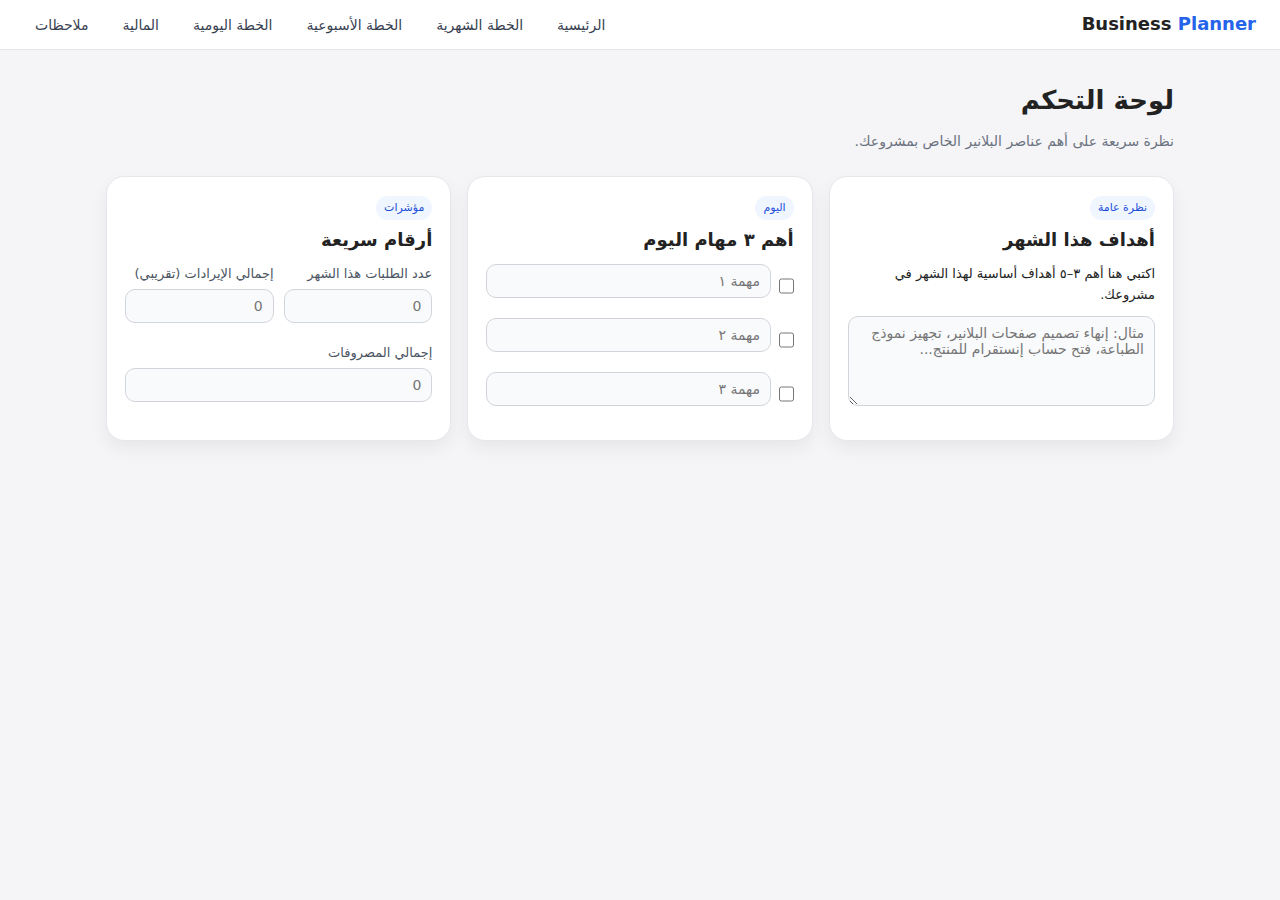
<file: index.html>
<!DOCTYPE html>
<html lang="ar" dir="rtl">
<head>
    <meta charset="UTF-8">
    <title>Business Planner - لوحة التحكم</title>
    <link rel="stylesheet" href="style.css">
</head>
<body>

    <!-- شريط التنقّل -->
    <header class="navbar">
        <div class="logo">Business <span>Planner</span></div>
        <nav>
            <ul>
                <li><a href="index.html">الرئيسية</a></li>
                <li><a href="monthly.html">الخطة الشهرية</a></li>
                <li><a href="weekly.html">الخطة الأسبوعية</a></li>
                <li><a href="daily.html">الخطة اليومية</a></li>
                <li><a href="finances.html">المالية</a></li>
                <li><a href="notes.html">ملاحظات</a></li>
            </ul>
        </nav>
    </header>

    <main class="container">
        <section class="page-header">
            <h1>لوحة التحكم</h1>
            <p>نظرة سريعة على أهم عناصر البلانير الخاص بمشروعك.</p>
        </section>

        <section class="grid grid-3">
            <div class="card">
                <span class="badge">نظرة عامة</span>
                <h2>أهداف هذا الشهر</h2>
                <p style="font-size: 13px; margin-bottom: 10px;">
                    اكتبي هنا أهم ٣–٥ أهداف أساسية لهذا الشهر في مشروعك.
                </p>
                <textarea placeholder="مثال: إنهاء تصميم صفحات البلانير، تجهيز نموذج الطباعة، فتح حساب إنستقرام للمنتج..."></textarea>
            </div>

            <div class="card">
                <span class="badge">اليوم</span>
                <h2>أهم ٣ مهام اليوم</h2>
                <div class="tasks-list">
                    <label class="task-item">
                        <input type="checkbox">
                        <input type="text" placeholder="مهمة ١">
                    </label>
                    <label class="task-item">
                        <input type="checkbox">
                        <input type="text" placeholder="مهمة ٢">
                    </label>
                    <label class="task-item">
                        <input type="checkbox">
                        <input type="text" placeholder="مهمة ٣">
                    </label>
                </div>
            </div>

            <div class="card">
                <span class="badge">مؤشرات</span>
                <h2>أرقام سريعة</h2>
                <div class="row">
                    <div>
                        <label>عدد الطلبات هذا الشهر</label>
                        <input type="number" placeholder="0">
                    </div>
                    <div>
                        <label>إجمالي الإيرادات (تقريبي)</label>
                        <input type="number" placeholder="0">
                    </div>
                    <div>
                        <label>إجمالي المصروفات</label>
                        <input type="number" placeholder="0">
                    </div>
                </div>
            </div>
        </section>
    </main>

</body>
</html>
</file>
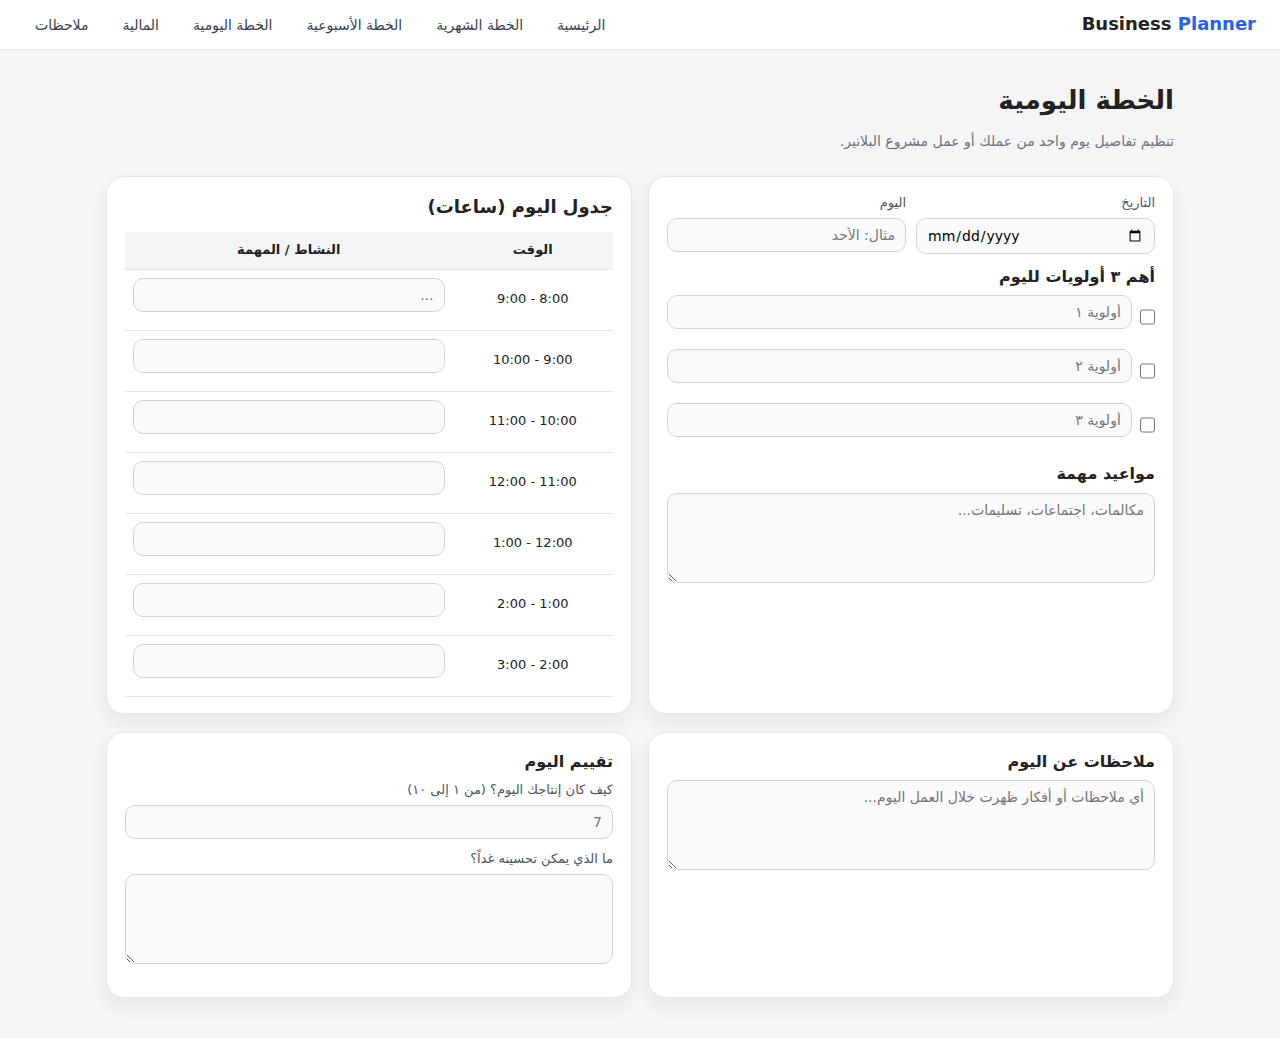
<file: daily.html>
<!DOCTYPE html>
<html lang="ar" dir="rtl">
<head>
    <meta charset="UTF-8">
    <title>الخطة اليومية - Business Planner</title>
    <link rel="stylesheet" href="style.css">
</head>
<body>

<header class="navbar">
    <div class="logo">Business <span>Planner</span></div>
    <nav>
        <ul>
            <li><a href="index.html">الرئيسية</a></li>
            <li><a href="monthly.html">الخطة الشهرية</a></li>
            <li><a href="weekly.html">الخطة الأسبوعية</a></li>
            <li><a href="daily.html">الخطة اليومية</a></li>
            <li><a href="finances.html">المالية</a></li>
            <li><a href="notes.html">ملاحظات</a></li>
        </ul>
    </nav>
</header>

<main class="container">
    <section class="page-header">
        <h1>الخطة اليومية</h1>
        <p>تنظيم تفاصيل يوم واحد من عملك أو عمل مشروع البلانير.</p>
    </section>

    <section class="grid grid-2">
        <div class="card">
            <div class="row">
                <div>
                    <label>التاريخ</label>
                    <input type="date">
                </div>
                <div>
                    <label>اليوم</label>
                    <input type="text" placeholder="مثال: الأحد">
                </div>
            </div>

            <h3>أهم ٣ أولويات لليوم</h3>
            <div class="tasks-list">
                <label class="task-item"><input type="checkbox"><input type="text" placeholder="أولوية ١"></label>
                <label class="task-item"><input type="checkbox"><input type="text" placeholder="أولوية ٢"></label>
                <label class="task-item"><input type="checkbox"><input type="text" placeholder="أولوية ٣"></label>
            </div>

            <h3 style="margin-top: 10px;">مواعيد مهمة</h3>
            <textarea placeholder="مكالمات، اجتماعات، تسليمات..."></textarea>
        </div>

        <div class="card">
            <h2>جدول اليوم (ساعات)</h2>
            <table class="table">
                <thead>
                    <tr>
                        <th>الوقت</th>
                        <th>النشاط / المهمة</th>
                    </tr>
                </thead>
                <tbody>
                    <tr><td>8:00 - 9:00</td><td><input type="text" placeholder="..."></td></tr>
                    <tr><td>9:00 - 10:00</td><td><input type="text"></td></tr>
                    <tr><td>10:00 - 11:00</td><td><input type="text"></td></tr>
                    <tr><td>11:00 - 12:00</td><td><input type="text"></td></tr>
                    <tr><td>12:00 - 1:00</td><td><input type="text"></td></tr>
                    <tr><td>1:00 - 2:00</td><td><input type="text"></td></tr>
                    <tr><td>2:00 - 3:00</td><td><input type="text"></td></tr>
                </tbody>
            </table>
        </div>
    </section>

    <section class="grid grid-2" style="margin-top: 18px;">
        <div class="card">
            <h3>ملاحظات عن اليوم</h3>
            <textarea placeholder="أي ملاحظات أو أفكار ظهرت خلال العمل اليوم..."></textarea>
        </div>
        <div class="card">
            <h3>تقييم اليوم</h3>
            <label>كيف كان إنتاجك اليوم؟ (من ١ إلى ١٠)</label>
            <input type="number" min="1" max="10" placeholder="7">
            <label>ما الذي يمكن تحسينه غداً؟</label>
            <textarea></textarea>
        </div>
    </section>
</main>

</body>
</html>
</file>
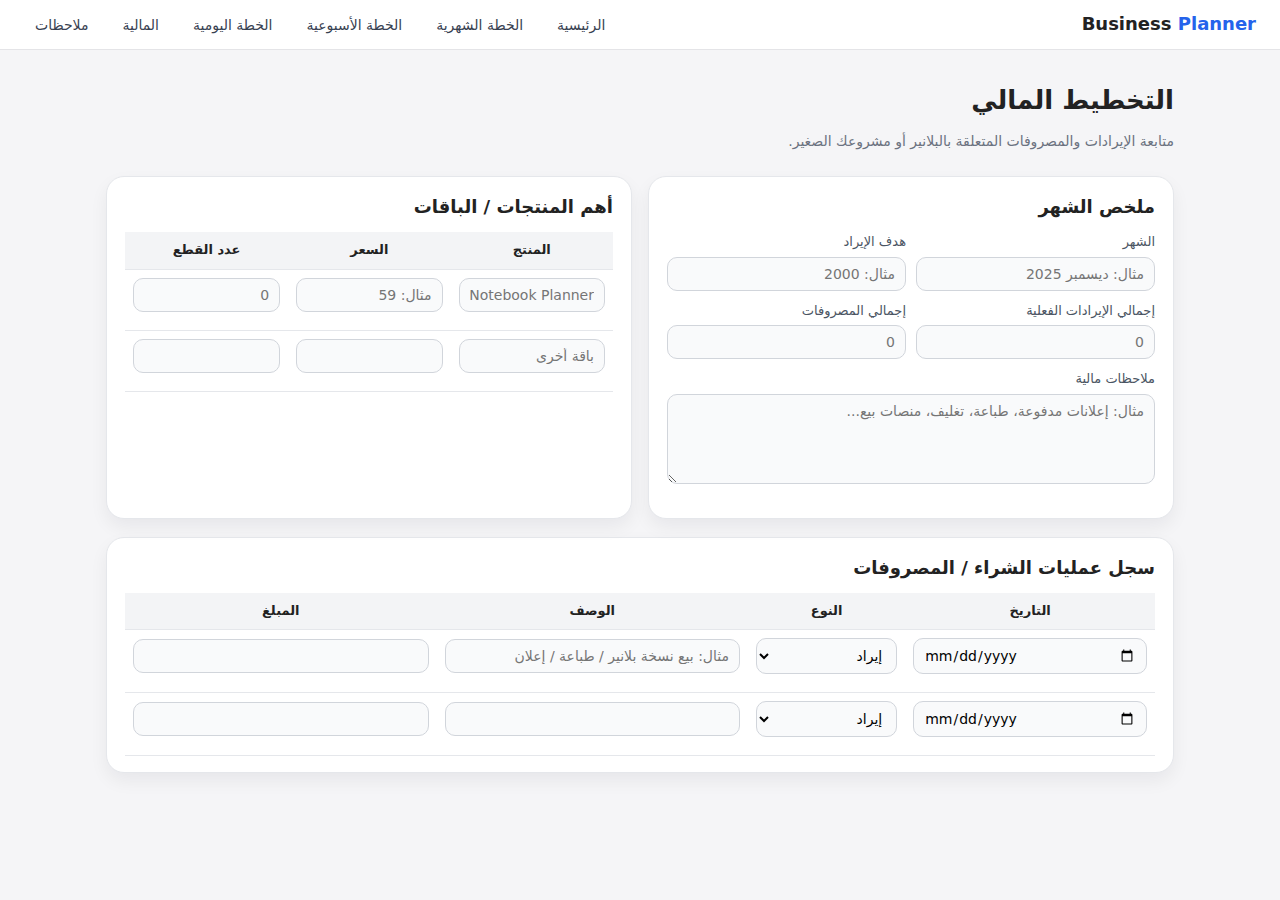
<file: finances.html>
<!DOCTYPE html>
<html lang="ar" dir="rtl">
<head>
    <meta charset="UTF-8">
    <title>التخطيط المالي - Business Planner</title>
    <link rel="stylesheet" href="style.css">
</head>
<body>

<header class="navbar">
    <div class="logo">Business <span>Planner</span></div>
    <nav>
        <ul>
            <li><a href="index.html">الرئيسية</a></li>
            <li><a href="monthly.html">الخطة الشهرية</a></li>
            <li><a href="weekly.html">الخطة الأسبوعية</a></li>
            <li><a href="daily.html">الخطة اليومية</a></li>
            <li><a href="finances.html">المالية</a></li>
            <li><a href="notes.html">ملاحظات</a></li>
        </ul>
    </nav>
</header>

<main class="container">
    <section class="page-header">
        <h1>التخطيط المالي</h1>
        <p>متابعة الإيرادات والمصروفات المتعلقة بالبلانير أو مشروعك الصغير.</p>
    </section>

    <section class="grid grid-2">
        <div class="card">
            <h2>ملخص الشهر</h2>
            <div class="row">
                <div>
                    <label>الشهر</label>
                    <input type="text" placeholder="مثال: ديسمبر 2025">
                </div>
                <div>
                    <label>هدف الإيراد</label>
                    <input type="number" placeholder="مثال: 2000">
                </div>
            </div>
            <div class="row">
                <div>
                    <label>إجمالي الإيرادات الفعلية</label>
                    <input type="number" placeholder="0">
                </div>
                <div>
                    <label>إجمالي المصروفات</label>
                    <input type="number" placeholder="0">
                </div>
            </div>
            <label>ملاحظات مالية</label>
            <textarea placeholder="مثال: إعلانات مدفوعة، طباعة، تغليف، منصات بيع..."></textarea>
        </div>

        <div class="card">
            <h2>أهم المنتجات / الباقات</h2>
            <table class="table">
                <thead>
                    <tr>
                        <th>المنتج</th>
                        <th>السعر</th>
                        <th>عدد القطع</th>
                    </tr>
                </thead>
                <tbody>
                    <tr>
                        <td><input type="text" placeholder="Notebook Planner (رقمي/مطبوع)"></td>
                        <td><input type="number" placeholder="مثال: 59"></td>
                        <td><input type="number" placeholder="0"></td>
                    </tr>
                    <tr>
                        <td><input type="text" placeholder="باقة أخرى"></td>
                        <td><input type="number"></td>
                        <td><input type="number"></td>
                    </tr>
                </tbody>
            </table>
        </div>
    </section>

    <section class="card" style="margin-top: 18px;">
        <h2>سجل عمليات الشراء / المصروفات</h2>
        <table class="table">
            <thead>
                <tr>
                    <th>التاريخ</th>
                    <th>النوع</th>
                    <th>الوصف</th>
                    <th>المبلغ</th>
                </tr>
            </thead>
            <tbody>
                <tr>
                    <td><input type="date"></td>
                    <td>
                        <select>
                            <option>إيراد</option>
                            <option>مصروف</option>
                        </select>
                    </td>
                    <td><input type="text" placeholder="مثال: بيع نسخة بلانير / طباعة / إعلان"></td>
                    <td><input type="number"></td>
                </tr>
                <tr>
                    <td><input type="date"></td>
                    <td>
                        <select>
                            <option>إيراد</option>
                            <option>مصروف</option>
                        </select>
                    </td>
                    <td><input type="text"></td>
                    <td><input type="number"></td>
                </tr>
            </tbody>
        </table>
    </section>
</main>

</body>
</html>
</file>
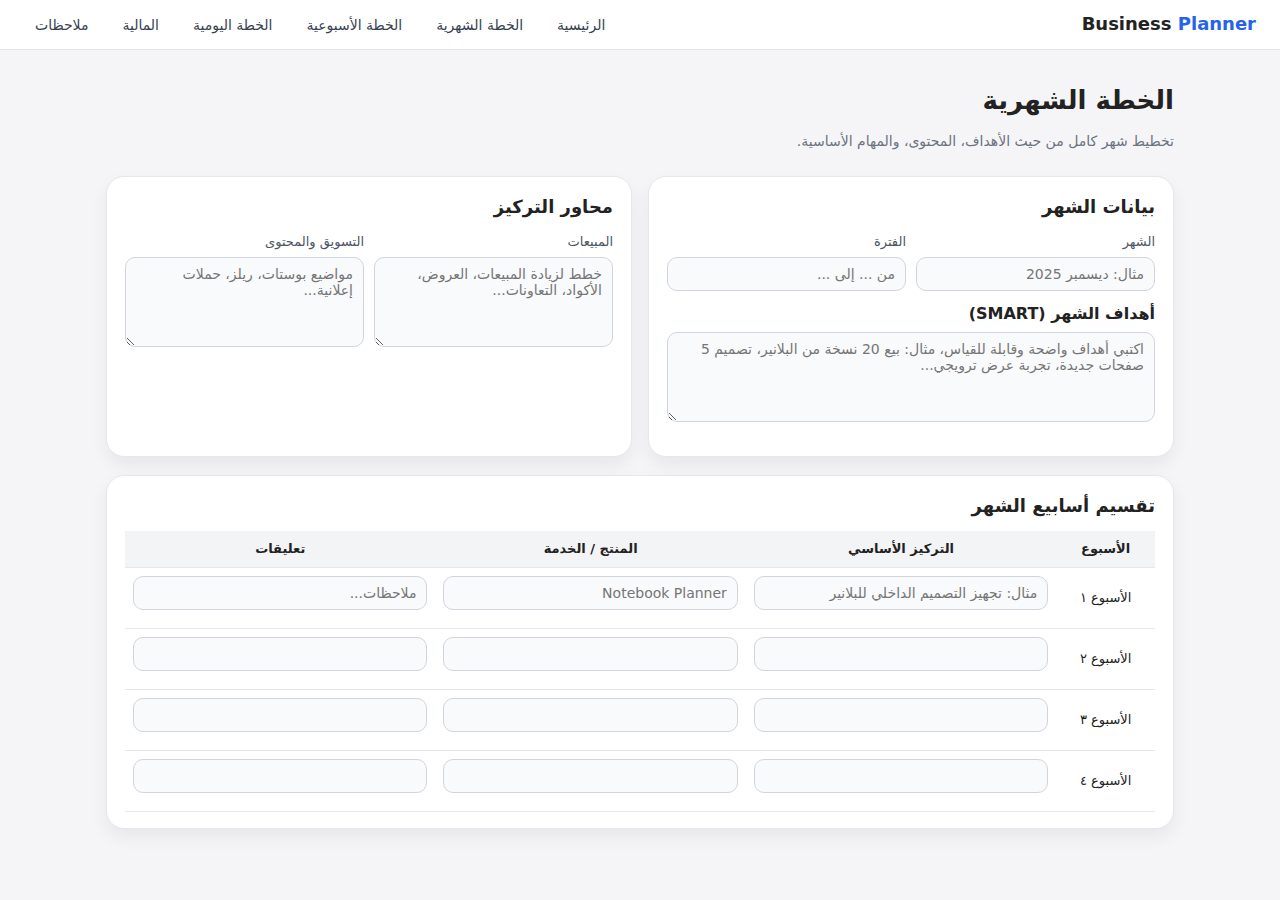
<file: monthly.html>
<!DOCTYPE html>
<html lang="ar" dir="rtl">
<head>
    <meta charset="UTF-8">
    <title>الخطة الشهرية - Business Planner</title>
    <link rel="stylesheet" href="style.css">
</head>
<body>

<header class="navbar">
    <div class="logo">Business <span>Planner</span></div>
    <nav>
        <ul>
            <li><a href="index.html">الرئيسية</a></li>
            <li><a href="monthly.html">الخطة الشهرية</a></li>
            <li><a href="weekly.html">الخطة الأسبوعية</a></li>
            <li><a href="daily.html">الخطة اليومية</a></li>
            <li><a href="finances.html">المالية</a></li>
            <li><a href="notes.html">ملاحظات</a></li>
        </ul>
    </nav>
</header>

<main class="container">
    <section class="page-header">
        <h1>الخطة الشهرية</h1>
        <p>تخطيط شهر كامل من حيث الأهداف، المحتوى، والمهام الأساسية.</p>
    </section>

    <section class="grid grid-2">
        <div class="card">
            <h2>بيانات الشهر</h2>
            <div class="row">
                <div>
                    <label>الشهر</label>
                    <input type="text" placeholder="مثال: ديسمبر 2025">
                </div>
                <div>
                    <label>الفترة</label>
                    <input type="text" placeholder="من ... إلى ...">
                </div>
            </div>

            <h3>أهداف الشهر (SMART)</h3>
            <textarea placeholder="اكتبي أهداف واضحة وقابلة للقياس، مثال: بيع 20 نسخة من البلانير، تصميم 5 صفحات جديدة، تجربة عرض ترويجي..."></textarea>
        </div>

        <div class="card">
            <h2>محاور التركيز</h2>
            <div class="row">
                <div>
                    <label>المبيعات</label>
                    <textarea placeholder="خطط لزيادة المبيعات، العروض، الأكواد، التعاونات..."></textarea>
                </div>
                <div>
                    <label>التسويق والمحتوى</label>
                    <textarea placeholder="مواضيع بوستات، ريلز، حملات إعلانية..."></textarea>
                </div>
            </div>
        </div>
    </section>

    <section class="card" style="margin-top: 18px;">
        <h2>تقسيم أسابيع الشهر</h2>
        <table class="table">
            <thead>
                <tr>
                    <th>الأسبوع</th>
                    <th>التركيز الأساسي</th>
                    <th>المنتج / الخدمة</th>
                    <th>تعليقات</th>
                </tr>
            </thead>
            <tbody>
                <tr>
                    <td>الأسبوع ١</td>
                    <td><input type="text" placeholder="مثال: تجهيز التصميم الداخلي للبلانير"></td>
                    <td><input type="text" placeholder="Notebook Planner"></td>
                    <td><input type="text" placeholder="ملاحظات..."></td>
                </tr>
                <tr>
                    <td>الأسبوع ٢</td>
                    <td><input type="text"></td>
                    <td><input type="text"></td>
                    <td><input type="text"></td>
                </tr>
                <tr>
                    <td>الأسبوع ٣</td>
                    <td><input type="text"></td>
                    <td><input type="text"></td>
                    <td><input type="text"></td>
                </tr>
                <tr>
                    <td>الأسبوع ٤</td>
                    <td><input type="text"></td>
                    <td><input type="text"></td>
                    <td><input type="text"></td>
                </tr>
            </tbody>
        </table>
    </section>
</main>

</body>
</html>
</file>
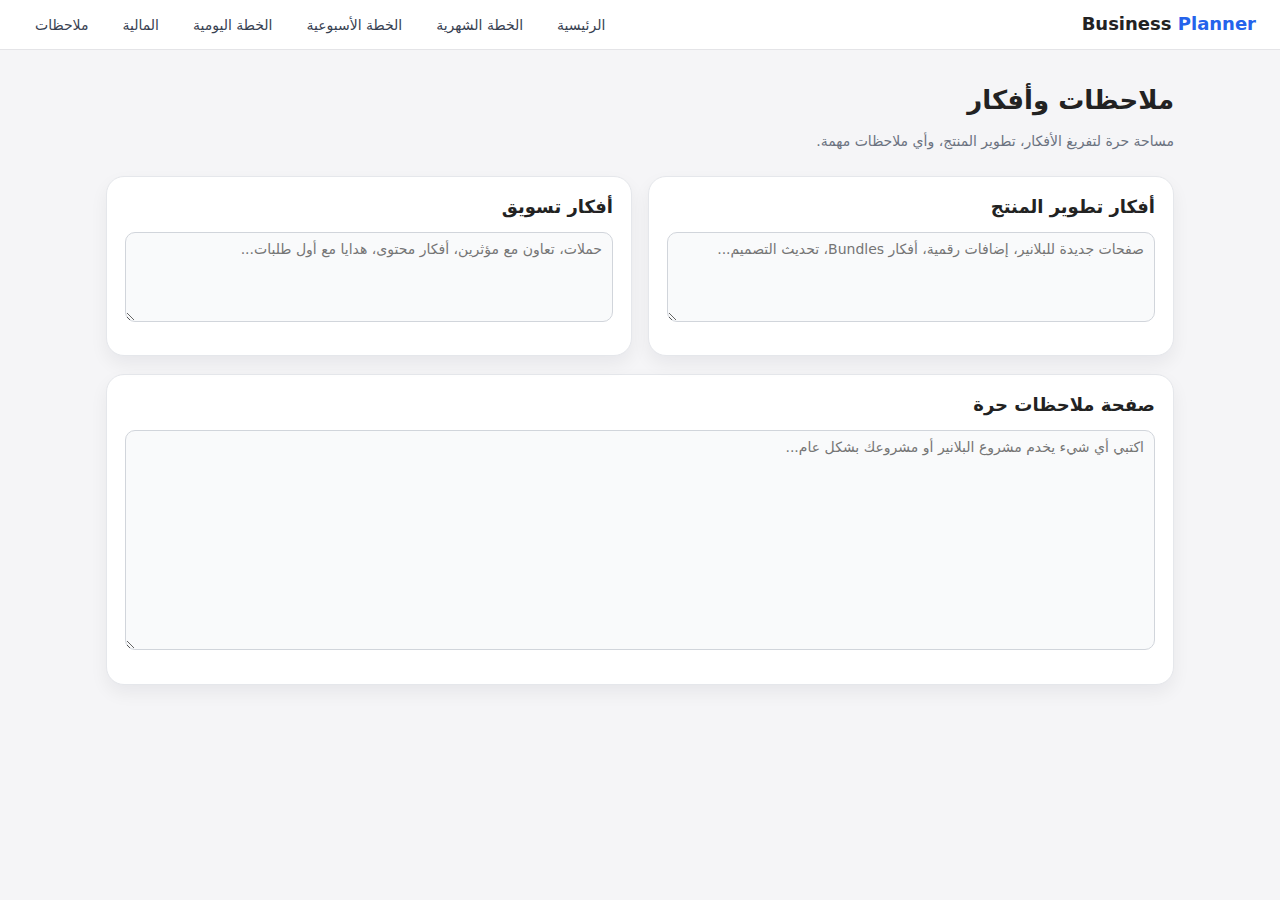
<file: notes.html>
<!DOCTYPE html>
<html lang="ar" dir="rtl">
<head>
    <meta charset="UTF-8">
    <title>ملاحظات وأفكار - Business Planner</title>
    <link rel="stylesheet" href="style.css">
</head>
<body>

<header class="navbar">
    <div class="logo">Business <span>Planner</span></div>
    <nav>
        <ul>
            <li><a href="index.html">الرئيسية</a></li>
            <li><a href="monthly.html">الخطة الشهرية</a></li>
            <li><a href="weekly.html">الخطة الأسبوعية</a></li>
            <li><a href="daily.html">الخطة اليومية</a></li>
            <li><a href="finances.html">المالية</a></li>
            <li><a href="notes.html">ملاحظات</a></li>
        </ul>
    </nav>
</header>

<main class="container">
    <section class="page-header">
        <h1>ملاحظات وأفكار</h1>
        <p>مساحة حرة لتفريغ الأفكار، تطوير المنتج، وأي ملاحظات مهمة.</p>
    </section>

    <section class="grid grid-2">
        <div class="card">
            <h2>أفكار تطوير المنتج</h2>
            <textarea placeholder="صفحات جديدة للبلانير، إضافات رقمية، أفكار Bundles، تحديث التصميم..."></textarea>
        </div>
        <div class="card">
            <h2>أفكار تسويق</h2>
            <textarea placeholder="حملات، تعاون مع مؤثرين، أفكار محتوى، هدايا مع أول طلبات..."></textarea>
        </div>
    </section>

    <section class="card" style="margin-top: 18px;">
        <h2>صفحة ملاحظات حرة</h2>
        <textarea style="min-height: 220px;" placeholder="اكتبي أي شيء يخدم مشروع البلانير أو مشروعك بشكل عام..."></textarea>
    </section>
</main>

</body>
</html>
</file>
<file: style.css>
/* إعدادات عامة */
* {
    box-sizing: border-box;
    margin: 0;
    padding: 0;
    font-family: system-ui, -apple-system, BlinkMacSystemFont, "Segoe UI", sans-serif;
}

html {
    direction: rtl;
}

body {
    background: #f5f5f7;
    color: #222;
    line-height: 1.6;
}

/* الحاوية الرئيسية */
.container {
    max-width: 1100px;
    margin: 80px auto 40px;
    padding: 0 16px;
}

/* شريط التنقّل */
.navbar {
    position: fixed;
    top: 0;
    right: 0;
    left: 0;
    background: #ffffff;
    border-bottom: 1px solid #e4e4e7;
    padding: 10px 24px;
    display: flex;
    align-items: center;
    justify-content: space-between;
    z-index: 100;
}

.navbar .logo {
    font-weight: 700;
    font-size: 18px;
}

.navbar .logo span {
    color: #2563eb;
}

.navbar ul {
    list-style: none;
    display: flex;
    gap: 12px;
    flex-wrap: wrap;
}

.navbar a {
    text-decoration: none;
    font-size: 14px;
    padding: 6px 10px;
    border-radius: 999px;
    border: 1px solid transparent;
    color: #374151;
    transition: 0.2s;
}

.navbar a:hover {
    background: #eff6ff;
    border-color: #bfdbfe;
}

/* عنوان الصفحة */
.page-header {
    margin-bottom: 24px;
}

.page-header h1 {
    font-size: 26px;
    margin-bottom: 8px;
}

.page-header p {
    color: #6b7280;
    font-size: 14px;
}

/* البطاقات */
.grid {
    display: grid;
    gap: 16px;
}

.grid-2 {
    grid-template-columns: repeat(auto-fit, minmax(260px, 1fr));
}

.grid-3 {
    grid-template-columns: repeat(auto-fit, minmax(220px, 1fr));
}

.card {
    background: #ffffff;
    border-radius: 18px;
    padding: 16px 18px;
    box-shadow: 0 8px 18px rgba(15, 23, 42, 0.06);
    border: 1px solid #e5e7eb;
}

.card h2 {
    font-size: 18px;
    margin-bottom: 10px;
}

.card h3 {
    font-size: 16px;
    margin-bottom: 6px;
}

/* الحقول */
label {
    font-size: 13px;
    color: #4b5563;
    display: block;
    margin-bottom: 4px;
}

input[type="text"],
input[type="date"],
input[type="number"],
textarea,
select {
    width: 100%;
    padding: 8px 10px;
    border-radius: 10px;
    border: 1px solid #d1d5db;
    font-size: 14px;
    margin-bottom: 10px;
    background: #f9fafb;
}

textarea {
    min-height: 90px;
    resize: vertical;
}

/* جداول بسيطة */
.table {
    width: 100%;
    border-collapse: collapse;
    font-size: 13px;
}

.table th,
.table td {
    border-bottom: 1px solid #e5e7eb;
    padding: 8px;
    text-align: center;
}

.table th {
    background: #f3f4f6;
    font-weight: 600;
}

/* مربعات اختيار / مهمات */
.tasks-list {
    display: flex;
    flex-direction: column;
    gap: 6px;
}

.task-item {
    display: flex;
    align-items: center;
    gap: 8px;
    font-size: 14px;
}

.task-item input[type="checkbox"] {
    width: 16px;
    height: 16px;
}

/* حاويات صغيرة */
.row {
    display: flex;
    gap: 10px;
    flex-wrap: wrap;
}

.row > div {
    flex: 1;
    min-width: 140px;
}

/* شارة صغيرة */
.badge {
    display: inline-block;
    font-size: 11px;
    padding: 3px 8px;
    border-radius: 999px;
    background: #eff6ff;
    color: #1d4ed8;
    margin-bottom: 6px;
}

/* أزرار بسيطة (لو حبيتي تستخدمينها لاحقاً لجافاسكربت) */
.btn {
    border-radius: 999px;
    border: none;
    padding: 8px 14px;
    font-size: 14px;
    cursor: pointer;
    background: #2563eb;
    color: #fff;
}

/* استجابة للجوال */
@media (max-width: 640px) {
    .navbar {
        flex-direction: column;
        align-items: flex-start;
        gap: 8px;
    }

    .container {
        margin-top: 110px;
    }
}
</file>
